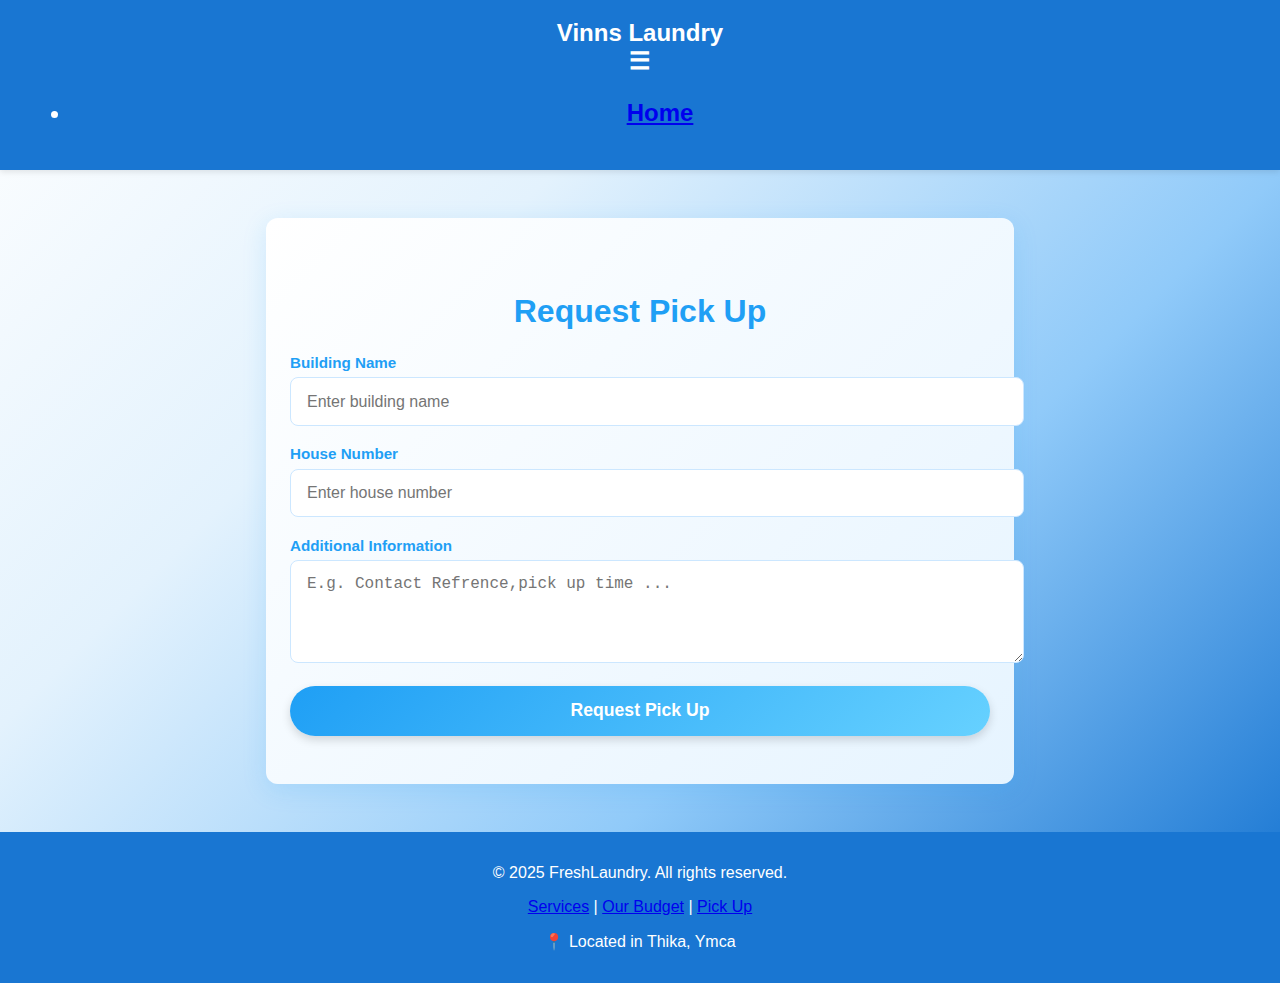
<file: pickup.html>
<!DOCTYPE html>
<html lang="en">
<head>
    <link rel="stylesheet" href="wash.css">
    <meta charset="UTF-8">
    <meta name="viewport" content="width=device-width, initial-scale=1.0">
    <title>Document</title>
</head>

<header>
  <div class="logo">Vinns Laundry</div>

  <!-- Hamburger -->
  <div class="hamburger" id="hamburger">&#9776;</div>

  <!-- Nav Links -->
  <nav>
    <ul id="nav-links">
      <li><a href="index.html">Home</a></li>
    
      
    </ul>
  </nav>
</header>




<body>
    <!-- Request Pick Up Section -->
<section id="pickup" class="pickup-section">
  <h2>Request Pick Up</h2>
  
  <form id="pickupForm" class="pickup-form">
    <div class="form-group">
      <label for="building">Building Name</label>
      <input type="text" id="building" name="building" placeholder="Enter building name" required>
    </div>

    <div class="form-group">
      <label for="house">House Number</label>
      <input type="text" id="house" name="house" placeholder="Enter house number" required>
    </div>

    <div class="form-group">
      <label for="info">Additional Information</label>
      <textarea id="info" name="info" placeholder="E.g. Contact Refrence,pick up time ..." rows="4"></textarea>
    </div>

    <button type="submit" class="gradient-btn">Request Pick Up</button>
  </form>
</section>


  <footer>
  <p>&copy; 2025 FreshLaundry. All rights reserved.</p>
  <p>
    <a href="#services">Services</a> |
    <a href="#budget">Our Budget</a> |
    <a href="pickup.html"> Pick Up</a>
  </p>
   <p class="footer-location">📍 Located in Thika, Ymca</p>
</footer>
<style>
/* Section */
.pickup-section {
  padding: 3rem 1.5rem;
  background: linear-gradient(135deg, #ffffff, #e6f4ff);
  border-radius: 12px;
  max-width: 700px;
  margin: 3rem auto;
  box-shadow: 0 6px 25px rgba(31, 159, 245, 0.15);
  text-align: center;
}

/* Heading */
.pickup-section h2 {
  font-size: 2rem;
  color: #1f9ff5;
  margin-bottom: 1.5rem;
  font-weight: 700;
}

/* Form */
.pickup-form {
  display: flex;
  flex-direction: column;
  gap: 1.2rem;
}

/* Form groups */
.form-group {
  text-align: left;
}

.form-group label {
  display: block;
  font-size: 0.95rem;
  color: #1f9ff5;
  margin-bottom: 0.4rem;
  font-weight: 600;
}

.form-group input,
.form-group textarea {
  width: 100%;
  padding: 0.9rem 1rem;
  border: 1px solid #cce7ff;
  border-radius: 8px;
  font-size: 1rem;
  outline: none;
  transition: all 0.3s ease;
  background: #ffffff;
}

.form-group input:focus,
.form-group textarea:focus {
  border-color: #1f9ff5;
  box-shadow: 0 0 8px rgba(31, 159, 245, 0.2);
}

/* Button (reuse your gradient-btn styling) */
.gradient-btn {
  display: inline-block;
  padding: 0.9rem 2rem;
  font-size: 1.1rem;
  font-weight: 600;
  color: #fff;
  text-decoration: none;
  border-radius: 50px;
  background: linear-gradient(135deg, #1f9ff5, #66d1ff);
  border: none;
  cursor: pointer;
  transition: all 0.3s ease;
}

.gradient-btn:hover {
  background: linear-gradient(135deg, #66d1ff, #1f9ff5);
  transform: translateY(-3px);
  box-shadow: 0 6px 20px rgba(31, 159, 245, 0.35);
}
</style>

<script>
document.getElementById("pickupForm").addEventListener("submit", function(e) {
  e.preventDefault();

  // Capture input values
  const building = document.getElementById("building").value;
  const house = document.getElementById("house").value;
  const info = document.getElementById("info").value;

  // WhatsApp number
  const phoneNumber = "254743893246";

  // Create message
  const message = `Hello, I would like to request a pick up.%0A
🏢 Building: ${building}%0A
🏠 House Number: ${house}%0A
📝 Additional Info: ${info}`;

  // Redirect to WhatsApp
  window.open(`https://wa.me/${phoneNumber}?text=${message}`, "_blank");
});
</script>

    <script src="js.js"></script>
</body>
</html>
</file>
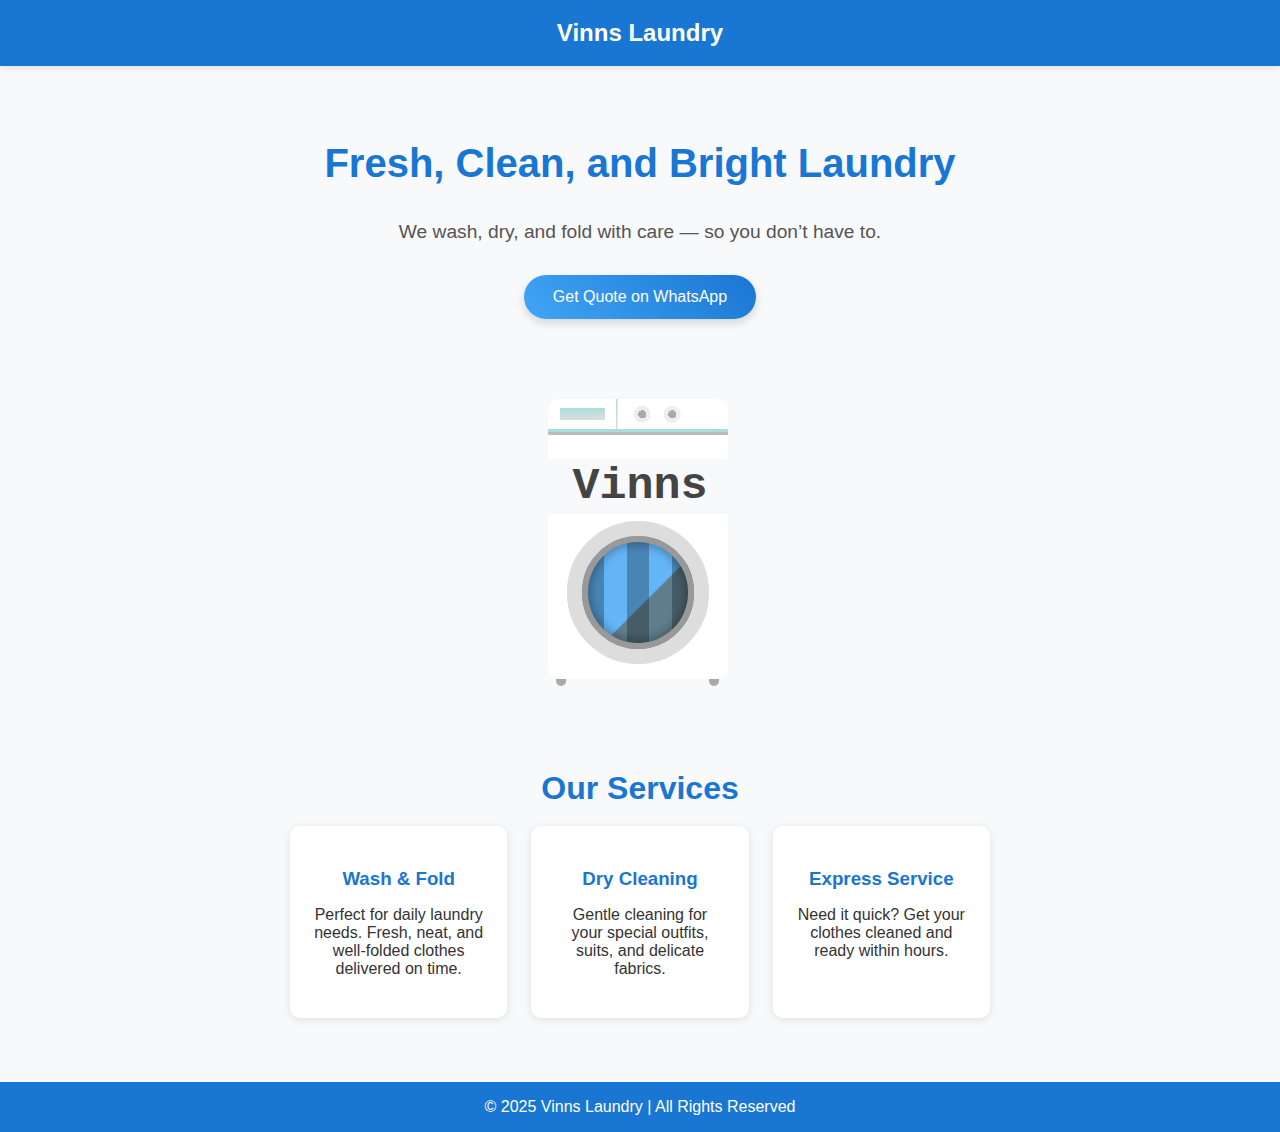
<file: washer.html>
<!DOCTYPE html>
<html lang="en">
<head>
  <meta charset="UTF-8">
  <meta name="viewport" content="width=device-width, initial-scale=1.0">
  <title>Vinns Laundry</title>
  <style>
    body {
      margin: 0;
      font-family: 'Segoe UI', Tahoma, Geneva, Verdana, sans-serif;
      background: #f8f9fa;
      color: #333;
    }

    header {
      background: #1976d2;
      color: white;
      padding: 1.2rem 2rem;
      text-align: center;
      font-size: 1.5rem;
      font-weight: bold;
      box-shadow: 0 2px 6px rgba(0,0,0,0.1);
    }

    .hero {
      display: flex;
      flex-direction: column;
      align-items: center;
      text-align: center;
      padding: 3rem 1.5rem;
    }

    .hero h1 {
      font-size: 2.5rem;
      margin-bottom: 1rem;
      color: #1976d2;
    }

    .hero p {
      font-size: 1.2rem;
      margin-bottom: 2rem;
      color: #555;
    }

    .gradient-btn {
      padding: 0.8rem 1.8rem;
      border: none;
      border-radius: 25px;
      background: linear-gradient(45deg, #42a5f5, #1976d2);
      color: white;
      font-size: 1rem;
      cursor: pointer;
      box-shadow: 0 4px 10px rgba(0,0,0,0.15);
      transition: transform 0.2s ease, box-shadow 0.2s ease;
      text-decoration: none;
    }

    .gradient-btn:hover {
      transform: translateY(-3px);
      box-shadow: 0 6px 14px rgba(0,0,0,0.2);
    }

    .container {
      display: flex;
      justify-content: center;
      align-items: center;
      margin: 2rem 0;
      flex-direction: column;
    }

    .washing-machine {
      animation: shake 3s ease-in-out infinite;
      transform-origin: 90px 367.5px;
    }

    .loader-top {
      width: 180px;
      height: 60px;
      background-color: #fff;
      background-repeat: no-repeat;
      background-image: 
          linear-gradient(#add 50%, #bbb 51%), 
          linear-gradient(#add, #ddd), 
          linear-gradient(#add, #ddd), 
          radial-gradient(ellipse at center, #aaa 25%, #eee 26%, #eee 50%, #0000 55%), 
          radial-gradient(ellipse at center, #aaa 25%, #eee 26%, #eee 50%, #0000 55%);
      background-position: 
          0 30px, 
          67.5px 0, 
          12px 9px, 
          82.5px 4.5px, 
          112.5px 4.5px;
      background-size: 
          100% 6px, 
          1.5px 34.5px, 
          45px 12px, 
          22.5px 22.5px, 
          22.5px 22.5px;
      position: relative;
      border-radius: 12px 12px 0 0;
    }

    .name {
      width: 180px;
      text-align: center;
      font-family: 'Courier New', Courier, monospace;
      font-weight: bold;
      font-size: 45px;
      color: #444;
      margin: 2px;
    }

    .loader-bottom {
      width: 180px;
      height: 165px;
      background-color: #fff;
      position: relative;
      border-radius: 0 0 12px 12px;
    }

    .loader-bottom::before {
      content: "";
      position: absolute;
      left: 7.5px;
      top: 100%;
      width: 10.5px;
      height: 7.5px;
      background-color: #aaa;
      border-radius: 0 0 6px 6px;
      box-shadow: 153px 0 #aaa;
    }

    .loader-bottom::after {
      content: "";
      position: absolute;
      width: 142.5px;
      height: 142.5px;
      left: 0;
      right: 0;
      margin: auto;
      bottom: 15px;
      background-color: #bbdefb;
      background-image: 
          linear-gradient(to right, #0004 0%, #0004 49%, #0000 50%, #0000 100%),
          linear-gradient(135deg, #64b5f6 50%, #607d8b 51%);
      background-size: 45px 100%, 135px 120px;
      border-radius: 50%;
      background-repeat: repeat, no-repeat;
      background-position: 0 0;
      box-sizing: border-box;
      border: 15px solid #ddd;
      box-shadow: 0 0 0 6px #999 inset, 0 0 9px 9px #0004 inset;
      animation: spin 3s ease-in-out infinite;
    }

    @keyframes spin {
      0% { transform: rotate(0deg); }
      50% { transform: rotate(360deg); }
      75% { transform: rotate(750deg); }
      100% { transform: rotate(1800deg); }
    }

    @keyframes shake {
      65%, 80%, 88%, 96% { transform: rotate(0.5deg); }
      50%, 75%, 84%, 92% { transform: rotate(-0.5deg); }
      0%, 50%, 100% { transform: rotate(0); }
    }

    .services {
      padding: 2rem 1.5rem;
      text-align: center;
    }

    .services h2 {
      font-size: 2rem;
      margin-bottom: 1.2rem;
      color: #1976d2;
    }

    .service-box {
      max-width: 700px;
      margin: 0 auto;
      display: grid;
      grid-template-columns: repeat(auto-fit, minmax(200px, 1fr));
      gap: 1.5rem;
    }

    .service {
      background: white;
      padding: 1.5rem;
      border-radius: 10px;
      box-shadow: 0 2px 8px rgba(0,0,0,0.1);
      transition: transform 0.2s ease, box-shadow 0.2s ease;
    }

    .service:hover {
      transform: translateY(-5px);
      box-shadow: 0 6px 16px rgba(0,0,0,0.15);
    }

    .service h3 {
      margin-bottom: 0.5rem;
      color: #1976d2;
    }

    footer {
      background: #1976d2;
      color: white;
      text-align: center;
      padding: 1rem;
      margin-top: 2rem;
    }
  </style>
</head>
<body>

  <header>
    Vinns Laundry
  </header>

  <section class="hero">
    <h1>Fresh, Clean, and Bright Laundry</h1>
    <p>We wash, dry, and fold with care — so you don’t have to.</p>
    <a href="https://wa.me/254733230030" target="_blank" class="gradient-btn">Get Quote on WhatsApp</a>
  </section>

  <div class="container">
    <div class="washing-machine">
      <div class="loader-top"></div>
      <div class="name">Vinns</div>
      <div class="loader-bottom"></div>
    </div>
  </div>

  <section class="services">
    <h2>Our Services</h2>
    <div class="service-box">
      <div class="service">
        <h3>Wash & Fold</h3>
        <p>Perfect for daily laundry needs. Fresh, neat, and well-folded clothes delivered on time.</p>
      </div>
      <div class="service">
        <h3>Dry Cleaning</h3>
        <p>Gentle cleaning for your special outfits, suits, and delicate fabrics.</p>
      </div>
      <div class="service">
        <h3>Express Service</h3>
        <p>Need it quick? Get your clothes cleaned and ready within hours.</p>
      </div>
    </div>
  </section>

  <footer>
    © 2025 Vinns Laundry | All Rights Reserved
  </footer>

</body>
</html>
</file>
<file: wash.css>
body {
  margin: 0;
  font-family: 'Segoe UI', Tahoma, Geneva, Verdana, sans-serif;
  background: linear-gradient(135deg, #ffffff, #e3f2fd, #90caf9, #1976d2);
  color: #333;
  background-attachment: fixed; /* Keeps gradient steady */
}


    header {
      background: #1976d2;
      color: white;
      padding: 1.2rem 2rem;
      text-align: center;
      font-size: 1.5rem;
      font-weight: bold;
      box-shadow: 0 2px 6px rgba(0,0,0,0.1);
    }

    .hero {
      display: flex;
      flex-direction: column;
      align-items: center;
      text-align: center;
      padding: 3rem 1.5rem;
    }

    .hero h1 {
      font-size: 2.5rem;
      margin-bottom: 1rem;
      color: #1976d2;
    }

    .hero p {
      font-size: 1.2rem;
      margin-bottom: 2rem;
      color: #555;
    }

    .gradient-btn {
      padding: 0.8rem 1.8rem;
      border: none;
      border-radius: 25px;
      background: linear-gradient(45deg, #42a5f5, #1976d2);
      color: white;
      font-size: 1rem;
      cursor: pointer;
      box-shadow: 0 4px 10px rgba(0,0,0,0.15);
      transition: transform 0.2s ease, box-shadow 0.2s ease;
      text-decoration: none;
    }

    .gradient-btn:hover {
      transform: translateY(-3px);
      box-shadow: 0 6px 14px rgba(0,0,0,0.2);
    }

    .container {
      display: flex;
      justify-content: center;
      align-items: center;
      margin: 2rem 0;
      flex-direction: column;
    }

    .washing-machine {
      animation: shake 3s ease-in-out infinite;
      transform-origin: 90px 367.5px;
    }

    .loader-top {
      width: 180px;
      height: 60px;
      background-color: #fff;
      background-repeat: no-repeat;
      background-image: 
          linear-gradient(#add 50%, #bbb 51%), 
          linear-gradient(#add, #ddd), 
          linear-gradient(#add, #ddd), 
          radial-gradient(ellipse at center, #aaa 25%, #eee 26%, #eee 50%, #0000 55%), 
          radial-gradient(ellipse at center, #aaa 25%, #eee 26%, #eee 50%, #0000 55%);
      background-position: 
          0 30px, 
          67.5px 0, 
          12px 9px, 
          82.5px 4.5px, 
          112.5px 4.5px;
      background-size: 
          100% 6px, 
          1.5px 34.5px, 
          45px 12px, 
          22.5px 22.5px, 
          22.5px 22.5px;
      position: relative;
      border-radius: 12px 12px 0 0;
    }

    .name {
      width: 180px;
      text-align: center;
      font-family: 'Courier New', Courier, monospace;
      font-weight: bold;
      font-size: 57px;
      color: #444;
      margin: 2px;
    }

    .loader-bottom {
      width: 180px;
      height: 165px;
      background-color: #fff;
      position: relative;
      border-radius: 0 0 12px 12px;
    }

    .loader-bottom::before {
      content: "";
      position: absolute;
      left: 7.5px;
      top: 100%;
      width: 10.5px;
      height: 7.5px;
      background-color: #aaa;
      border-radius: 0 0 6px 6px;
      box-shadow: 153px 0 #aaa;
    }

    .loader-bottom::after {
      content: "";
      position: absolute;
      width: 142.5px;
      height: 142.5px;
      left: 0;
      right: 0;
      margin: auto;
      bottom: 15px;
      background-color: #bbdefb;
      background-image: 
          linear-gradient(to right, #0004 0%, #0004 49%, #0000 50%, #0000 100%),
          linear-gradient(135deg, #64b5f6 50%, #607d8b 51%);
      background-size: 45px 100%, 135px 120px;
      border-radius: 50%;
      background-repeat: repeat, no-repeat;
      background-position: 0 0;
      box-sizing: border-box;
      border: 15px solid #ddd;
      box-shadow: 0 0 0 6px #999 inset, 0 0 9px 9px #0004 inset;
      animation: spin 3s ease-in-out infinite;
    }

    @keyframes spin {
      0% { transform: rotate(0deg); }
      50% { transform: rotate(360deg); }
      75% { transform: rotate(750deg); }
      100% { transform: rotate(1800deg); }
    }

    @keyframes shake {
      65%, 80%, 88%, 96% { transform: rotate(0.5deg); }
      50%, 75%, 84%, 92% { transform: rotate(-0.5deg); }
      0%, 50%, 100% { transform: rotate(0); }
    }
.service-box {
  max-width: 1100px;
  margin: 0 auto;
  display: grid;
  grid-template-columns: repeat(auto-fit, minmax(240px, 1fr));
  gap: 2rem;
  padding: 1rem;
}

.service {
  background: linear-gradient(145deg, #ffffff, #f3f9ff);
  border-radius: 16px;
  padding: 2rem 1.5rem;
  box-shadow: 0 6px 18px rgba(0, 0, 0, 0.08);
  transition: all 0.3s ease;
  text-align: center;
  position: relative;
  overflow: hidden;
}

.service::before {
  content: "";
  position: absolute;
  top: -40px;
  right: -40px;
  width: 120px;
  height: 120px;
  background: #1976d2;
  border-radius: 50%;
  opacity: 0.08;
}

.service:hover {
  transform: translateY(-10px);
  box-shadow: 0 12px 28px rgba(0, 0, 0, 0.12);
}

.service h3 {
  color: #1976d2;
  font-size: 1.4rem;
  margin-bottom: 0.8rem;
  font-weight: bold;
}

.service p {
  font-size: 1rem;
  color: #555;
  line-height: 1.5;
}

.service-icon {
  font-size: 2.5rem;
  color: #1976d2;
  margin-bottom: 1rem;
  display: inline-block;
}

.services h2 { font-size: 2rem; margin-bottom: 1.2rem; color: #1976d2; text-align: center; }

    footer {
      background: #1976d2;
      color: white;
      text-align: center;
      padding: 1rem;
      margin-top: 2rem;
    }
</file>
